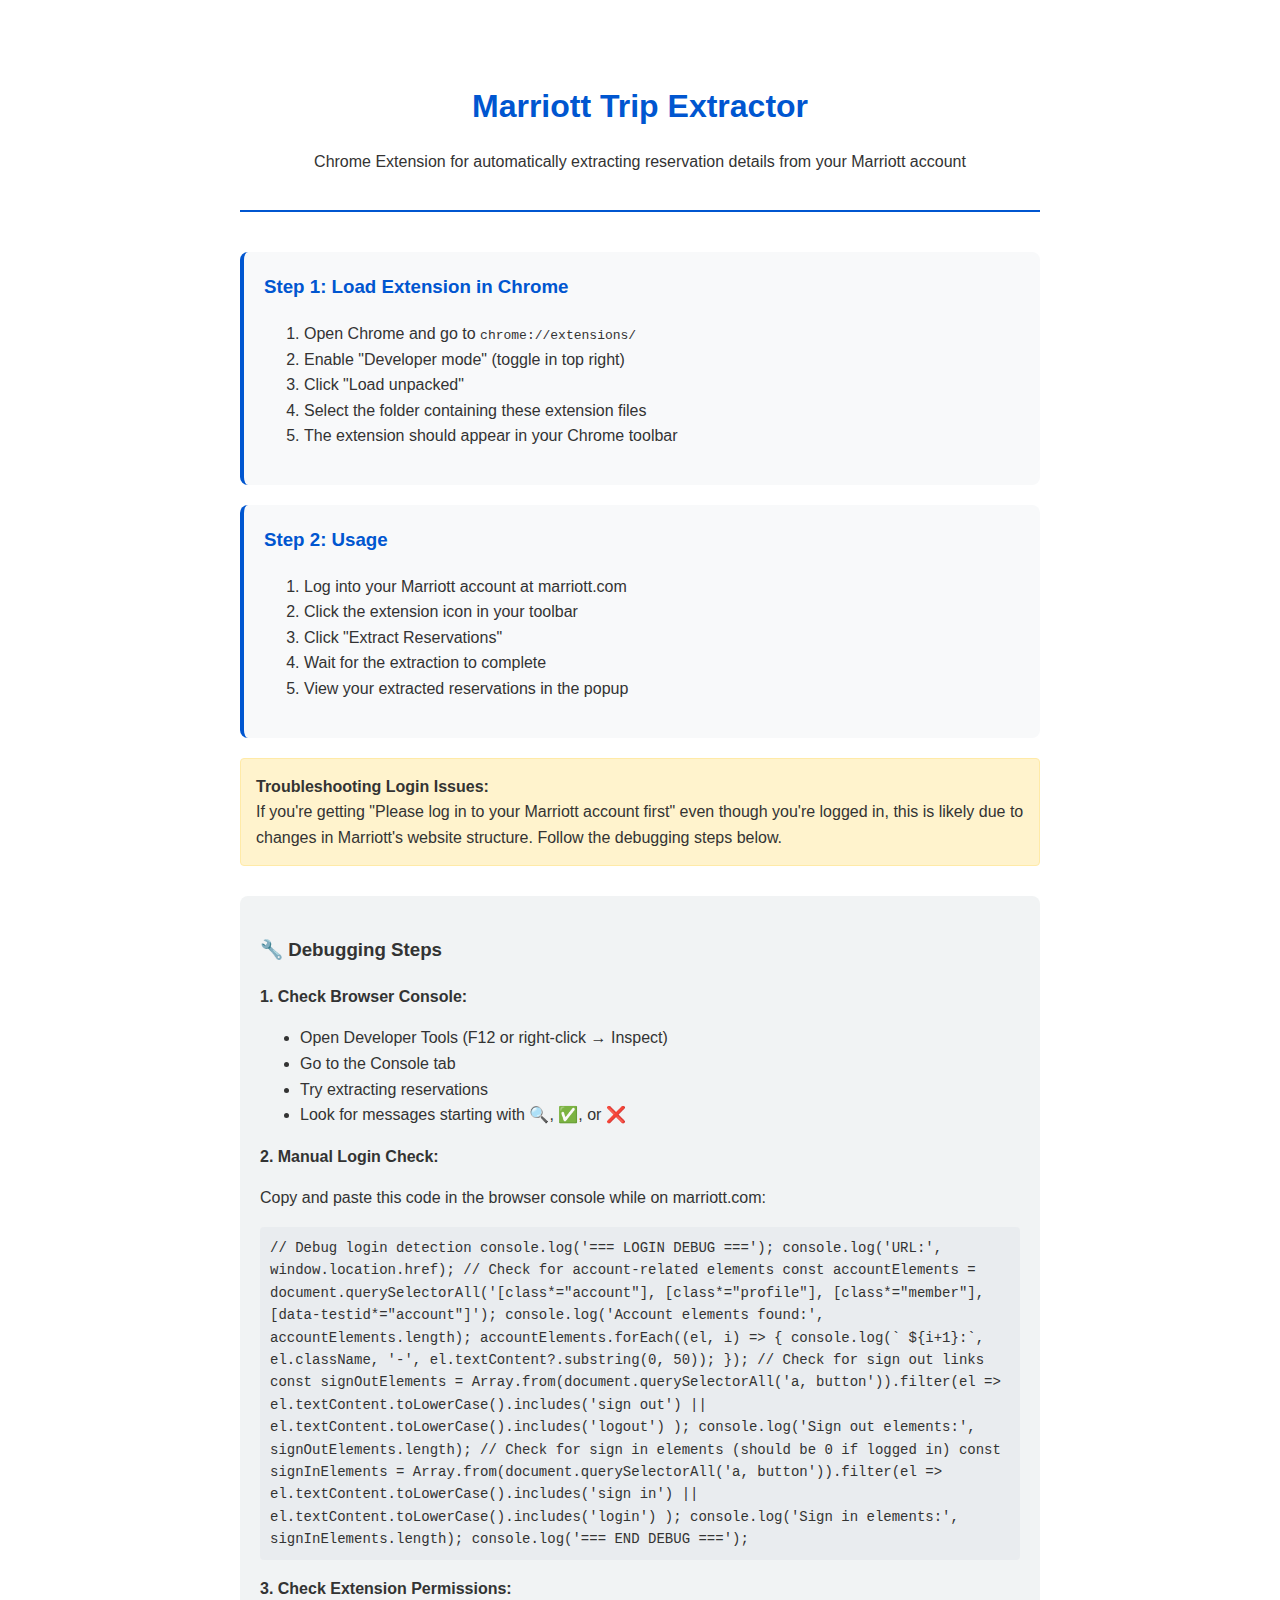
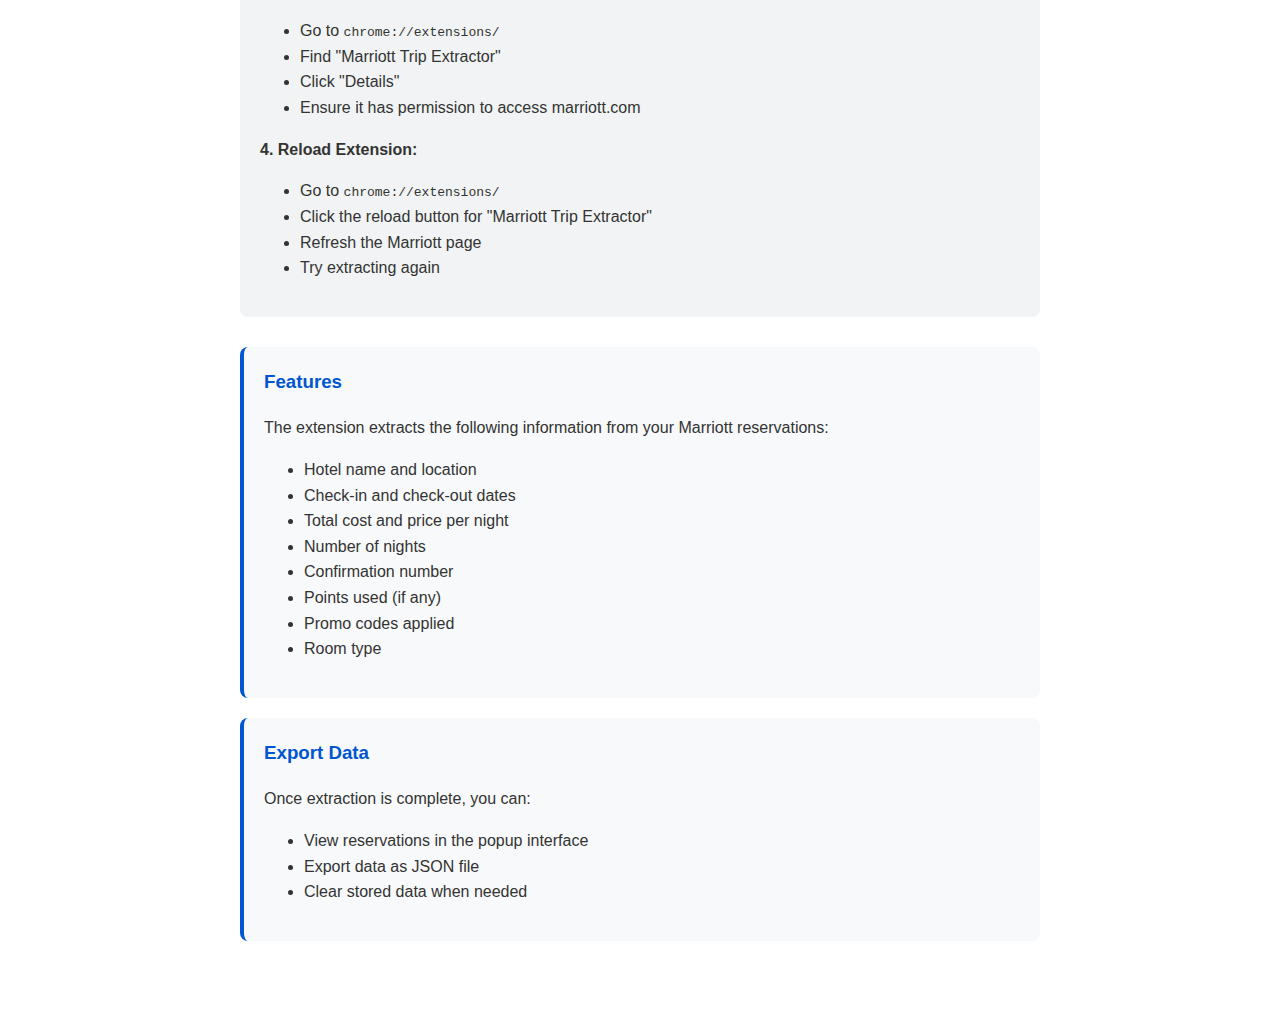
<file: index.html>
<!DOCTYPE html>
<html lang="en">
<head>
    <meta charset="UTF-8">
    <meta name="viewport" content="width=device-width, initial-scale=1.0">
    <title>Marriott Trip Extractor - Chrome Extension</title>
    <style>
        body {
            font-family: -apple-system, BlinkMacSystemFont, 'Segoe UI', Roboto, sans-serif;
            max-width: 800px;
            margin: 40px auto;
            padding: 20px;
            line-height: 1.6;
            color: #333;
        }
        .header {
            text-align: center;
            margin-bottom: 40px;
            padding-bottom: 20px;
            border-bottom: 2px solid #0056d0;
        }
        .header h1 {
            color: #0056d0;
            margin-bottom: 10px;
        }
        .step {
            background: #f8f9fa;
            border-radius: 8px;
            padding: 20px;
            margin: 20px 0;
            border-left: 4px solid #0056d0;
        }
        .step h3 {
            margin-top: 0;
            color: #0056d0;
        }
        .code {
            background: #e9ecef;
            padding: 10px;
            border-radius: 4px;
            font-family: monospace;
            font-size: 14px;
            margin: 10px 0;
        }
        .warning {
            background: #fff3cd;
            border: 1px solid #ffeaa7;
            border-radius: 4px;
            padding: 15px;
            margin: 20px 0;
        }
        .debug-section {
            background: #f1f3f4;
            border-radius: 8px;
            padding: 20px;
            margin: 30px 0;
        }
    </style>
</head>
<body>
    <div class="header">
        <h1>Marriott Trip Extractor</h1>
        <p>Chrome Extension for automatically extracting reservation details from your Marriott account</p>
    </div>

    <div class="step">
        <h3>Step 1: Load Extension in Chrome</h3>
        <ol>
            <li>Open Chrome and go to <code>chrome://extensions/</code></li>
            <li>Enable "Developer mode" (toggle in top right)</li>
            <li>Click "Load unpacked"</li>
            <li>Select the folder containing these extension files</li>
            <li>The extension should appear in your Chrome toolbar</li>
        </ol>
    </div>

    <div class="step">
        <h3>Step 2: Usage</h3>
        <ol>
            <li>Log into your Marriott account at marriott.com</li>
            <li>Click the extension icon in your toolbar</li>
            <li>Click "Extract Reservations"</li>
            <li>Wait for the extraction to complete</li>
            <li>View your extracted reservations in the popup</li>
        </ol>
    </div>

    <div class="warning">
        <strong>Troubleshooting Login Issues:</strong><br>
        If you're getting "Please log in to your Marriott account first" even though you're logged in, this is likely due to changes in Marriott's website structure. Follow the debugging steps below.
    </div>

    <div class="debug-section">
        <h3>🔧 Debugging Steps</h3>
        
        <p><strong>1. Check Browser Console:</strong></p>
        <ul>
            <li>Open Developer Tools (F12 or right-click → Inspect)</li>
            <li>Go to the Console tab</li>
            <li>Try extracting reservations</li>
            <li>Look for messages starting with 🔍, ✅, or ❌</li>
        </ul>

        <p><strong>2. Manual Login Check:</strong></p>
        <p>Copy and paste this code in the browser console while on marriott.com:</p>
        <div class="code">
// Debug login detection
console.log('=== LOGIN DEBUG ===');
console.log('URL:', window.location.href);

// Check for account-related elements
const accountElements = document.querySelectorAll('[class*="account"], [class*="profile"], [class*="member"], [data-testid*="account"]');
console.log('Account elements found:', accountElements.length);
accountElements.forEach((el, i) => {
    console.log(`  ${i+1}:`, el.className, '-', el.textContent?.substring(0, 50));
});

// Check for sign out links
const signOutElements = Array.from(document.querySelectorAll('a, button')).filter(el => 
    el.textContent.toLowerCase().includes('sign out') || 
    el.textContent.toLowerCase().includes('logout')
);
console.log('Sign out elements:', signOutElements.length);

// Check for sign in elements (should be 0 if logged in)
const signInElements = Array.from(document.querySelectorAll('a, button')).filter(el => 
    el.textContent.toLowerCase().includes('sign in') || 
    el.textContent.toLowerCase().includes('login')
);
console.log('Sign in elements:', signInElements.length);

console.log('=== END DEBUG ===');
        </div>

        <p><strong>3. Check Extension Permissions:</strong></p>
        <ul>
            <li>Go to <code>chrome://extensions/</code></li>
            <li>Find "Marriott Trip Extractor"</li>
            <li>Click "Details"</li>
            <li>Ensure it has permission to access marriott.com</li>
        </ul>

        <p><strong>4. Reload Extension:</strong></p>
        <ul>
            <li>Go to <code>chrome://extensions/</code></li>
            <li>Click the reload button for "Marriott Trip Extractor"</li>
            <li>Refresh the Marriott page</li>
            <li>Try extracting again</li>
        </ul>
    </div>

    <div class="step">
        <h3>Features</h3>
        <p>The extension extracts the following information from your Marriott reservations:</p>
        <ul>
            <li>Hotel name and location</li>
            <li>Check-in and check-out dates</li>
            <li>Total cost and price per night</li>
            <li>Number of nights</li>
            <li>Confirmation number</li>
            <li>Points used (if any)</li>
            <li>Promo codes applied</li>
            <li>Room type</li>
        </ul>
    </div>

    <div class="step">
        <h3>Export Data</h3>
        <p>Once extraction is complete, you can:</p>
        <ul>
            <li>View reservations in the popup interface</li>
            <li>Export data as JSON file</li>
            <li>Clear stored data when needed</li>
        </ul>
    </div>
</body>
</html>
</file>
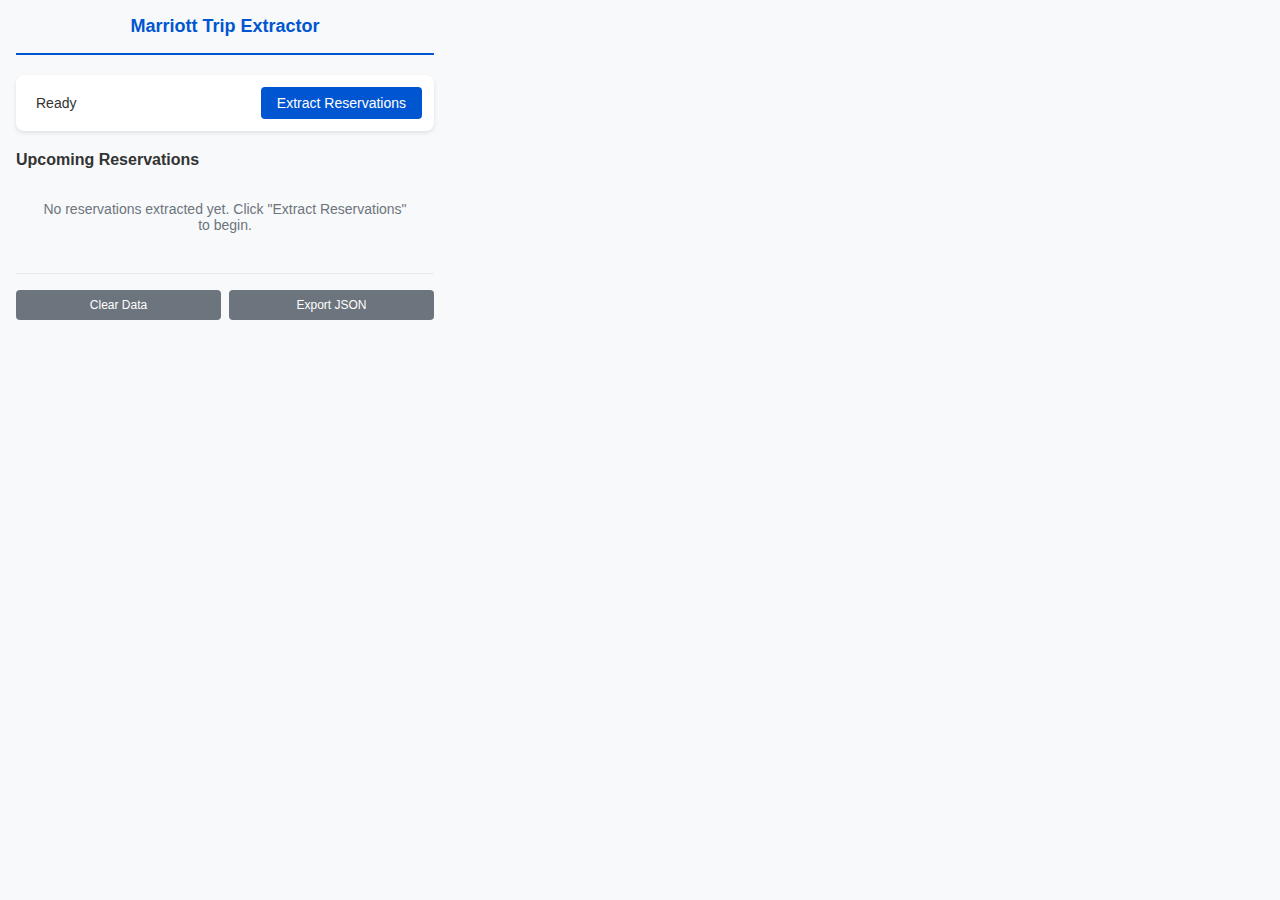
<file: popup.html>
<!DOCTYPE html>
<html>
<head>
    <meta charset="utf-8">
    <link rel="stylesheet" href="popup.css">
</head>
<body>
    <div class="container">
        <div class="header">
            <h1>Marriott Trip Extractor</h1>
        </div>
        
        <div class="status-section">
            <div id="status" class="status">Ready</div>
            <button id="extractBtn" class="btn btn-primary">Extract Reservations</button>
        </div>

        <div class="progress-section" id="progressSection" style="display: none;">
            <div class="progress-bar">
                <div id="progressFill" class="progress-fill"></div>
            </div>
            <div id="progressText" class="progress-text">Initializing...</div>
        </div>

        <div class="debug-section" id="debugSection" style="display: none;">
            <h3>Debug Log</h3>
            <div id="debugLog" class="debug-log"></div>
            <button id="clearDebugBtn" class="btn btn-secondary">Clear Debug</button>
        </div>

        <div class="reservations-section">
            <h2>Upcoming Reservations</h2>
            <div id="reservationsList" class="reservations-list">
                <div class="empty-state">
                    <p>No reservations extracted yet. Click "Extract Reservations" to begin.</p>
                </div>
            </div>
        </div>

        <div class="actions-section">
            <button id="clearBtn" class="btn btn-secondary">Clear Data</button>
            <button id="exportBtn" class="btn btn-secondary">Export JSON</button>
        </div>
    </div>

    <script src="popup.js"></script>
</body>
</html>
</file>
<file: popup.css>
* {
    margin: 0;
    padding: 0;
    box-sizing: border-box;
}

body {
    font-family: -apple-system, BlinkMacSystemFont, 'Segoe UI', Roboto, sans-serif;
    background: #f8f9fa;
    color: #333;
    min-width: 350px;
    max-width: 450px;
}

.container {
    padding: 16px;
}

.header {
    text-align: center;
    margin-bottom: 20px;
    padding-bottom: 16px;
    border-bottom: 2px solid #0056d0;
}

.header h1 {
    color: #0056d0;
    font-size: 18px;
    font-weight: 600;
}

.status-section {
    display: flex;
    align-items: center;
    justify-content: space-between;
    margin-bottom: 20px;
    padding: 12px;
    background: white;
    border-radius: 8px;
    box-shadow: 0 2px 4px rgba(0,0,0,0.1);
}

.status {
    font-weight: 500;
    padding: 4px 8px;
    border-radius: 4px;
    font-size: 14px;
}

.status.ready { background: #d4edda; color: #155724; }
.status.working { background: #fff3cd; color: #856404; }
.status.success { background: #d1ecf1; color: #0c5460; }
.status.error { background: #f8d7da; color: #721c24; }

.btn {
    padding: 8px 16px;
    border: none;
    border-radius: 4px;
    cursor: pointer;
    font-weight: 500;
    font-size: 14px;
    transition: background-color 0.2s;
}

.btn-primary {
    background: #0056d0;
    color: white;
}

.btn-primary:hover {
    background: #004494;
}

.btn-primary:disabled {
    background: #ccc;
    cursor: not-allowed;
}

.btn-secondary {
    background: #6c757d;
    color: white;
}

.btn-secondary:hover {
    background: #545b62;
}

.progress-section {
    margin-bottom: 20px;
    padding: 12px;
    background: white;
    border-radius: 8px;
    box-shadow: 0 2px 4px rgba(0,0,0,0.1);
}

.progress-bar {
    width: 100%;
    height: 8px;
    background: #e9ecef;
    border-radius: 4px;
    overflow: hidden;
    margin-bottom: 8px;
}

.progress-fill {
    height: 100%;
    background: #0056d0;
    transition: width 0.3s ease;
    width: 0%;
}

.progress-text {
    font-size: 12px;
    color: #6c757d;
    text-align: center;
}

.reservations-section h2 {
    font-size: 16px;
    margin-bottom: 12px;
    color: #333;
}

.reservations-list {
    max-height: 300px;
    overflow-y: auto;
}

.empty-state {
    text-align: center;
    padding: 20px;
    color: #6c757d;
    font-size: 14px;
}

.reservation-card {
    background: white;
    border-radius: 8px;
    box-shadow: 0 2px 4px rgba(0,0,0,0.1);
    margin-bottom: 12px;
    padding: 16px;
    border-left: 4px solid #0056d0;
}

.reservation-header {
    display: flex;
    justify-content: space-between;
    align-items: flex-start;
    margin-bottom: 12px;
}

.hotel-name {
    font-weight: 600;
    color: #333;
    font-size: 14px;
    flex: 1;
}

.confirmation-number {
    font-size: 12px;
    color: #6c757d;
    font-family: monospace;
}

.reservation-details {
    display: grid;
    grid-template-columns: 1fr 1fr;
    gap: 8px;
    font-size: 12px;
}

.detail-item {
    display: flex;
    justify-content: space-between;
}

.detail-label {
    color: #6c757d;
    font-weight: 500;
}

.detail-value {
    color: #333;
    font-weight: 600;
}

.date-range {
    grid-column: 1 / -1;
    font-weight: 600;
    color: #0056d0;
    margin-bottom: 8px;
    padding-bottom: 8px;
    border-bottom: 1px solid #e9ecef;
}

.actions-section {
    display: flex;
    gap: 8px;
    margin-top: 20px;
    padding-top: 16px;
    border-top: 1px solid #e9ecef;
}

.actions-section .btn {
    flex: 1;
    font-size: 12px;
}

.error-message {
    background: #f8d7da;
    color: #721c24;
    padding: 12px;
    border-radius: 4px;
    margin-bottom: 12px;
    font-size: 14px;
    border-left: 4px solid #dc3545;
}

.scrollbar {
    scrollbar-width: thin;
    scrollbar-color: #ccc transparent;
}

.scrollbar::-webkit-scrollbar {
    width: 6px;
}

.scrollbar::-webkit-scrollbar-track {
    background: transparent;
}

.scrollbar::-webkit-scrollbar-thumb {
    background: #ccc;
    border-radius: 3px;
}

.scrollbar::-webkit-scrollbar-thumb:hover {
    background: #999;
}

.debug-section {
    background: #f8f9fa;
    border-radius: 8px;
    padding: 16px;
    margin: 20px 0;
    border-left: 4px solid #17a2b8;
}

.debug-section h3 {
    color: #17a2b8;
    margin-bottom: 12px;
    font-size: 14px;
}

.debug-log {
    background: #fff;
    border: 1px solid #dee2e6;
    border-radius: 4px;
    padding: 12px;
    max-height: 200px;
    overflow-y: auto;
    font-family: monospace;
    font-size: 12px;
    line-height: 1.4;
    margin-bottom: 10px;
}

.debug-log.scrollbar {
    scrollbar-width: thin;
}

.debug-entry {
    margin-bottom: 4px;
    word-wrap: break-word;
}

.debug-entry.info { color: #17a2b8; }
.debug-entry.success { color: #28a745; }
.debug-entry.warning { color: #ffc107; }
.debug-entry.error { color: #dc3545; }
</file>
